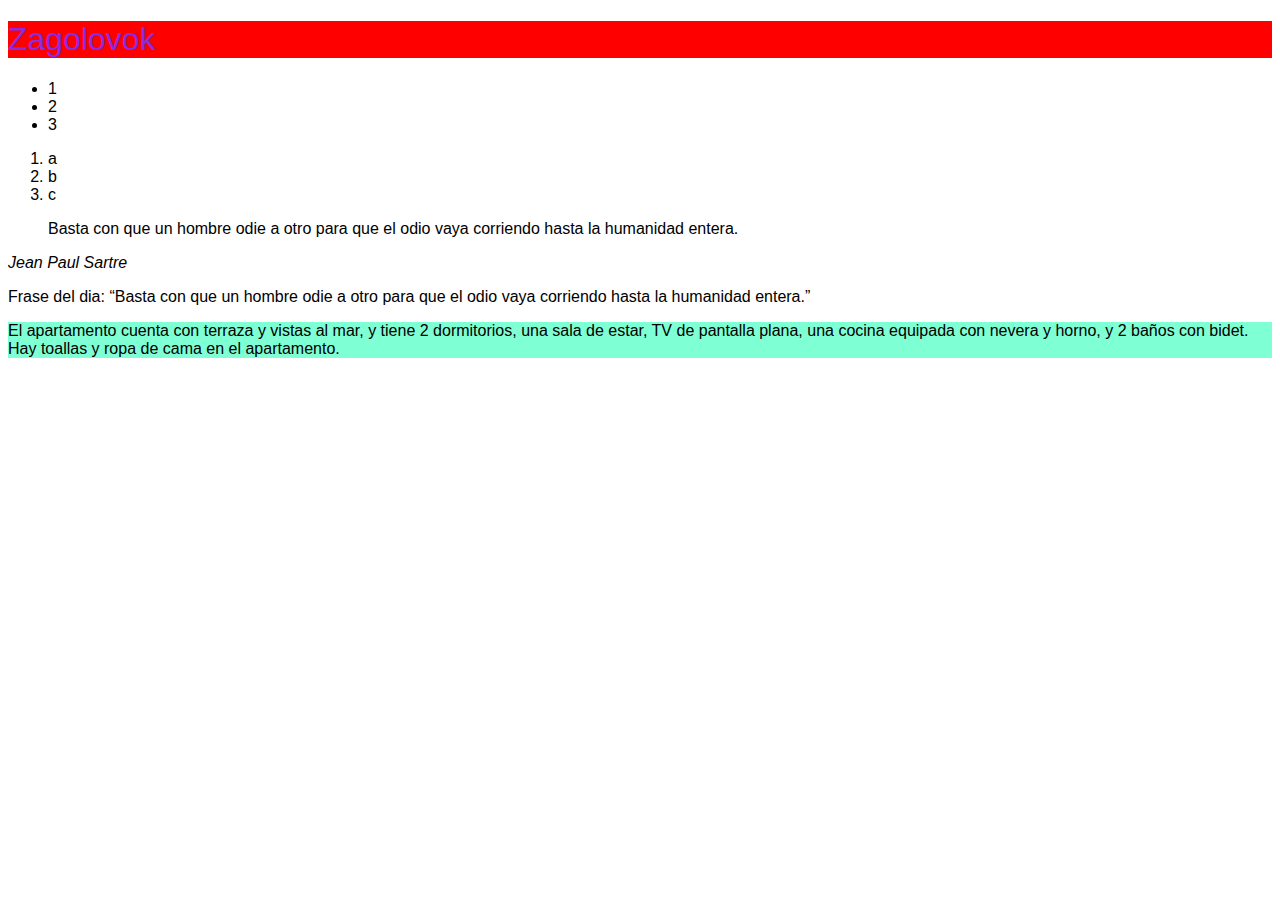
<file: index.html>
<!DOCTYPE html>
<html lang="en">
<head>
    <meta charset="UTF-8">
    <meta name="viewport" content="width=device-width, initial-scale=1.0">
    <title>Test</title>
    <link rel="shortcut icon" href="favicon.ico">
    <link rel="icon" href="favicon.svg" type="image/svg+xml">
    <link rel="stylesheet" href="./styles/test.css">
</head>
<body>
    <h1>Zagolovok</h1>
    <ul>
        <li>1</li>
        <li>2</li>
        <li>3</li>
    </ul>
    <Ol>
        <li>a</li>
        <li>b</li>
        <li>c</li>
    </Ol>
    <blockquote>Basta con que un hombre odie a otro para que el odio vaya corriendo hasta la humanidad entera.</blockquote>
    <cite>Jean Paul Sartre</cite>

    <p>Frase del dia: <q>Basta con que un hombre odie a otro para que el odio vaya corriendo hasta la humanidad entera.</q></p>
    <div style="background-color: aquamarine;">El apartamento cuenta con terraza y vistas al mar, y tiene 2 dormitorios, una sala de estar, TV de pantalla plana, una cocina equipada con nevera y horno, y 2 baños con bidet. Hay toallas y ropa de cama en el apartamento.</div>
</body>
</html>
</file>
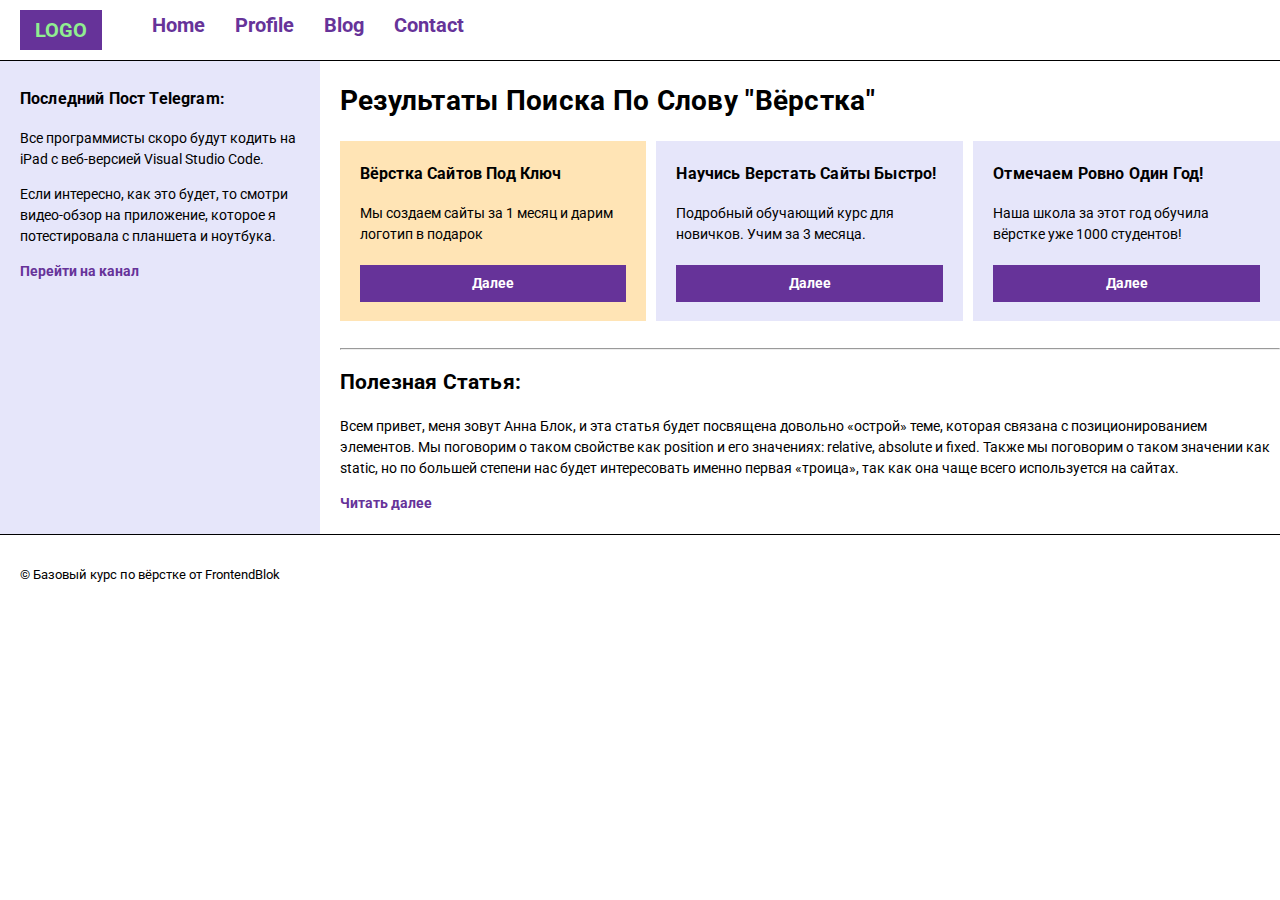
<file: semantic.html>
<!DOCTYPE html>
<html lang="en">
<head>
    <meta charset="UTF-8">
    <meta http-equiv="X-UA-Compatible" content="IE=edge">
    <meta name="viewport" content="width=device-width, initial-scale=1.0">
    <title>Document</title>
    <link rel="stylesheet" href="styles/semantic.css">
    <link rel="stylesheet" href="styles/normalize.css">
    <style>
        @import url('https://fonts.googleapis.com/css2?family=Roboto:ital,wght@0,100..900;1,100..900&display=swap');
    </style>
</head>

<body>
    <header class="header">
        <a href="#" class="logo">LOGO</a>
        <ul>
            <li><a href="#">Home</a></li>
            <li><a href="#">Profile</a></li>
            <li><a href="#">Blog</a></li>
            <li><a href="#">Contact</a></li>
        </ul>
    </header>

    <main class="box">
        <aside class="aside">
            <h3>Последний пост Telegram:</h3>
            <p>
                Все программисты скоро будут кодить на iPad с веб-версией Visual Studio Code.
            </p>
            <p>
                Если интересно, как это будет, то смотри видео-обзор на приложение, которое я потестировала с планшета и ноутбука.
            </p>
            <a href="https://t.me/frontendblok/2906">Перейти на канал</a>
        </aside>
        <main>
            <h1>Результаты поиска по слову "вёрстка"</h1>
            <div class="results">
                <section class="section1">
                    <h3>Вёрстка сайтов под ключ</h3>
                    <p>Мы создаем сайты за 1 месяц и дарим логотип в подарок <a href="#" class="link">Далее</a></p>
                </section>
                <section>
                    <h3>Научись верстать сайты быстро!</h3>
                    <p>Подробный обучающий курс для новичков. Учим за 3 месяца. <a href="#" class="link">Далее</a></p>
                </section>
                <section>
                    <h3>Отмечаем ровно один год!</h3>
                    <p>Наша школа за этот год обучила вёрстке уже 1000 студентов! <a href="#" class="link">Далее</a></p>
                </section>
            </div>
            <hr>
            <h2>Полезная статья:</h2>
            <article class="post">
                <p>
                    Всем привет, меня зовут Анна Блок, и эта статья будет посвящена довольно «острой» теме, которая связана с позиционированием элементов. Мы поговорим о таком свойстве как position и его значениях: relative, absolute и fixed. Также мы поговорим о таком значении как static, но по большей степени нас будет интересовать именно первая «троица», так как она чаще всего используется на сайтах.
                </p>
                <a href="#">Читать далее</a>
            </article>
        </main>
    </main>
    
    <footer class="footer">
        <p>&copy; Базовый курс по вёрстке от FrontendBlok</p>
    </footer>
</body>
</html>
</file>
<file: styles/test.css>
body {
    font-family: "Open Sans", sans-serif;
  }

h1 {
    font-family: "Nunito Sans", sans-serif;
    font-weight: 100;
    color:blueviolet;
    background-color: red;
}
</file>
